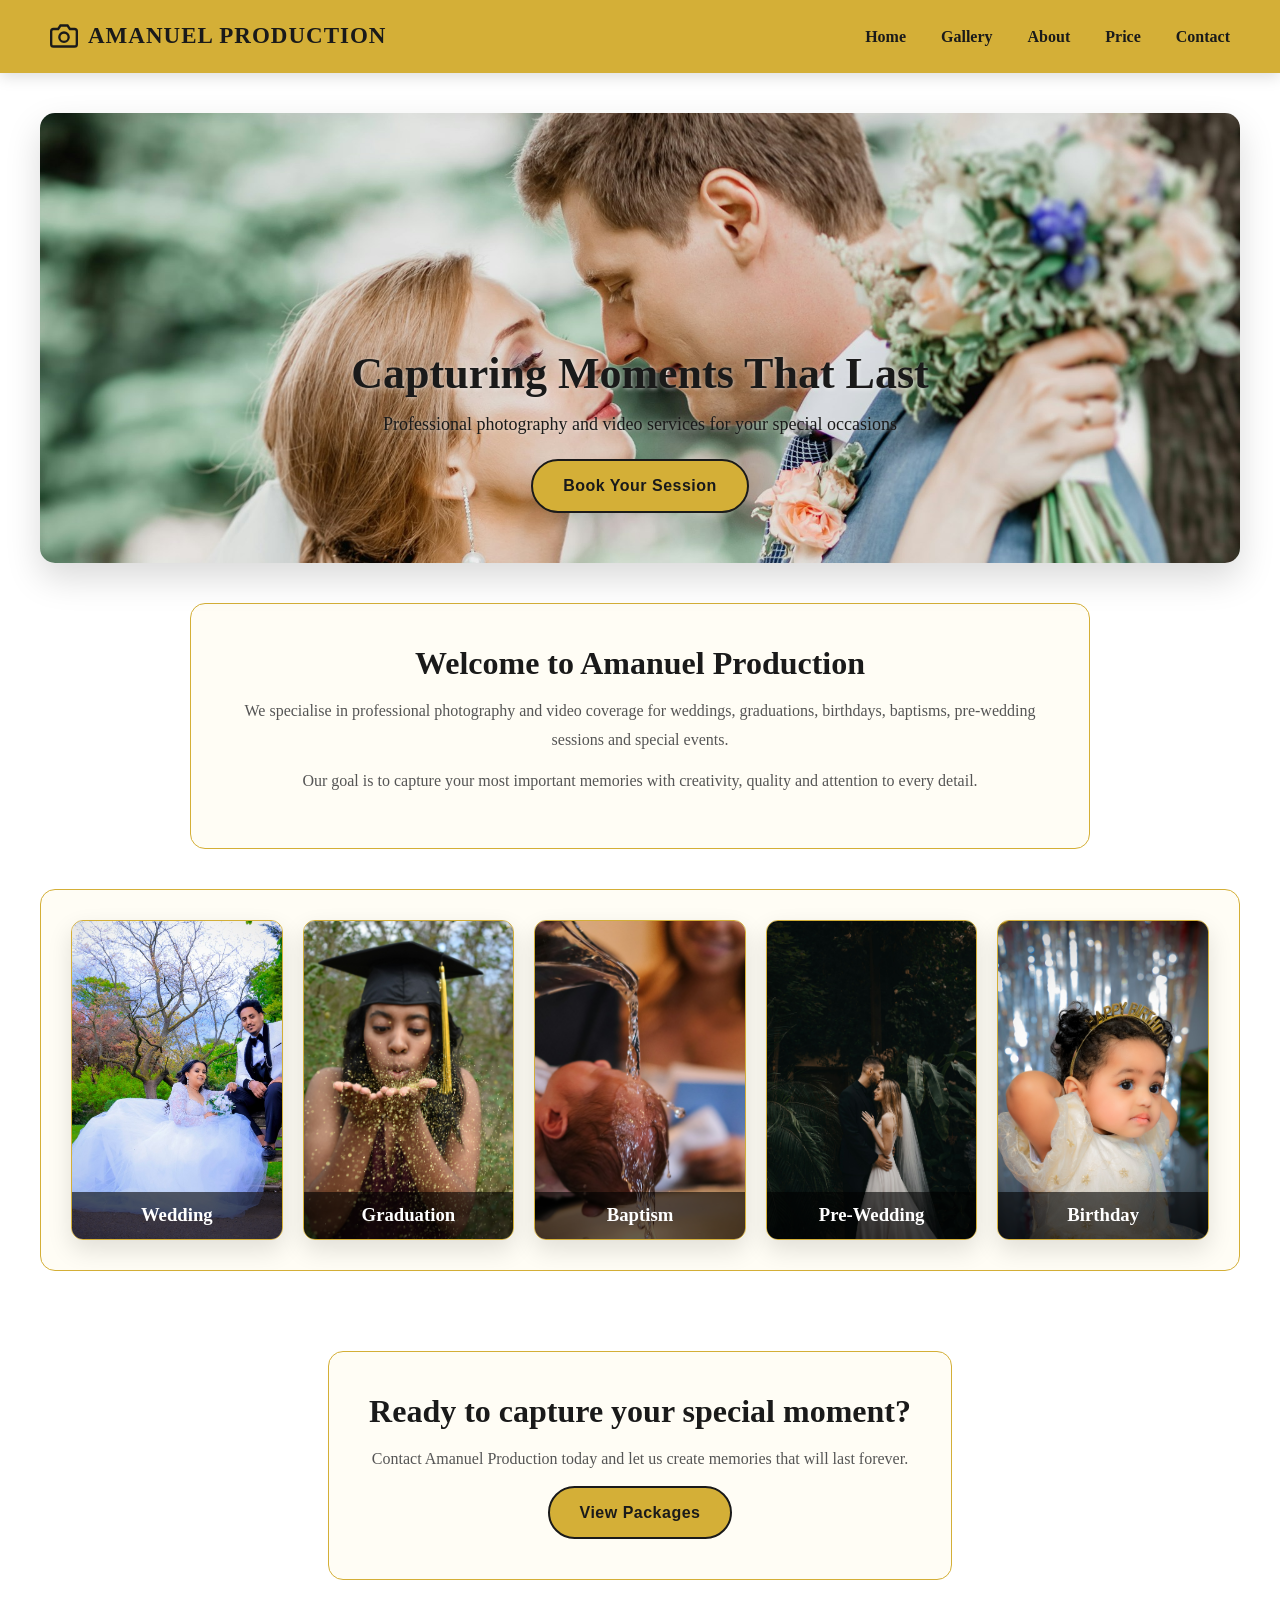
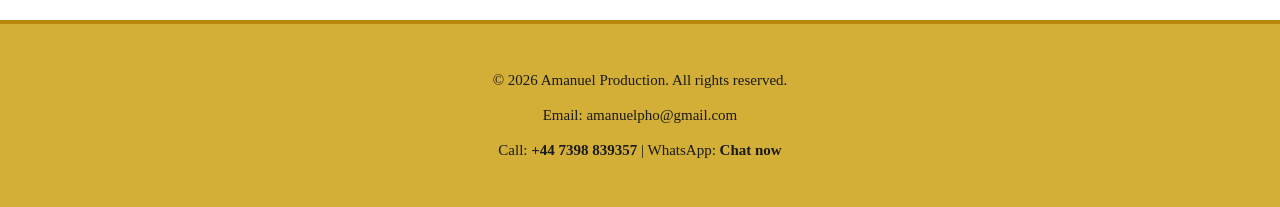
<file: index.html>
<!DOCTYPE html>
<html lang="en">

<head>

  <meta charset="UTF-8">

  <meta name="viewport" content="width=device-width, initial-scale=1.0">

  <title>Amanuel Production | Photography & Video Services</title>

  <link rel="icon" href="images/logo.png">

  <link rel="stylesheet" href="css/style.css">

</head>


<body>


<!-- Navigation Bar -->

<header>

<nav>


<div class="logo">

  <svg width="24" height="24" viewBox="0 0 24 24" 
  fill="none" stroke="#1a1a1a" stroke-width="2">

    <path d="M23 19a2 2 0 0 1-2 2H3a2 2 0 0 1-2-2V8a2 2 0 0 1 2-2h4l2-3h6l2 3h4a2 2 0 0 1 2 2z"/>

    <circle cx="12" cy="13" r="4"/>

  </svg>


  AMANUEL PRODUCTION

</div>




<ul class="nav-links">

<li>
<a href="index.html">Home</a>
</li>


<li>
<a href="gallery.html">Gallery</a>
</li>


<li>
<a href="about.html">About</a>
</li>


<li>
<a href="price.html">Price</a>
</li>


<li>
<a href="contact.html">Contact</a>
</li>


</ul>


</nav>

</header>







<!-- Hero Section -->


<section class="main-banner">


<img src="images/hero.jpg"
alt="Professional photography service"
class="banner-img">



<div class="banner-text">


<h1>
Capturing Moments That Last
</h1>


<p>
Professional photography and video services for your special occasions
</p>


<a href="contact.html" class="btn">
Book Your Session
</a>


</div>


</section>








<!-- Introduction Section -->


<section class="home-intro">


<h2>
Welcome to Amanuel Production
</h2>


<p>

We specialise in professional photography and video coverage
for weddings, graduations, birthdays, baptisms, pre-wedding
sessions and special events.

</p>


<p>

Our goal is to capture your most important memories with
creativity, quality and attention to every detail.

</p>


</section>







<!-- Categories -->


<section class="categories">


<a href="gallery.html?category=wedding" class="card">

<img src="images/wedding.jpg"
alt="Wedding photography">

<h3>
Wedding
</h3>

</a>




<a href="gallery.html?category=graduation" class="card">

<img src="images/graduation.jpg"
alt="Graduation photography">

<h3>
Graduation
</h3>

</a>




<a href="gallery.html?category=baptism" class="card">

<img src="images/baptism.jpg"
alt="Baptism photography">

<h3>
Baptism
</h3>

</a>




<a href="gallery.html?category=prewedding" class="card">

<img src="images/prewedding.jpg"
alt="Pre wedding photography">

<h3>
Pre-Wedding
</h3>

</a>




<a href="gallery.html?category=birthday" class="card">

<img src="images/birthday.jpg"
alt="Birthday photography">

<h3>
Birthday
</h3>

</a>



</section>







<!-- Call To Action -->


<section class="home-contact">


<h2>
Ready to capture your special moment?
</h2>


<p>
Contact Amanuel Production today and let us create memories
that will last forever.
</p>


<a href="price.html" class="btn">
View Packages
</a>


</section>







<!-- Footer -->


<footer>


<p>
&copy; 2026 Amanuel Production. All rights reserved.
</p>


<p>
Email:
amanuelpho@gmail.com
</p>


<p>

Call:

<a href="tel:+447398839357">
+44 7398 839357
</a>


|


WhatsApp:

<a href="https://wa.me/447398839357" target="_blank">
Chat now
</a>


</p>


</footer>



</body>

</html>
</file>
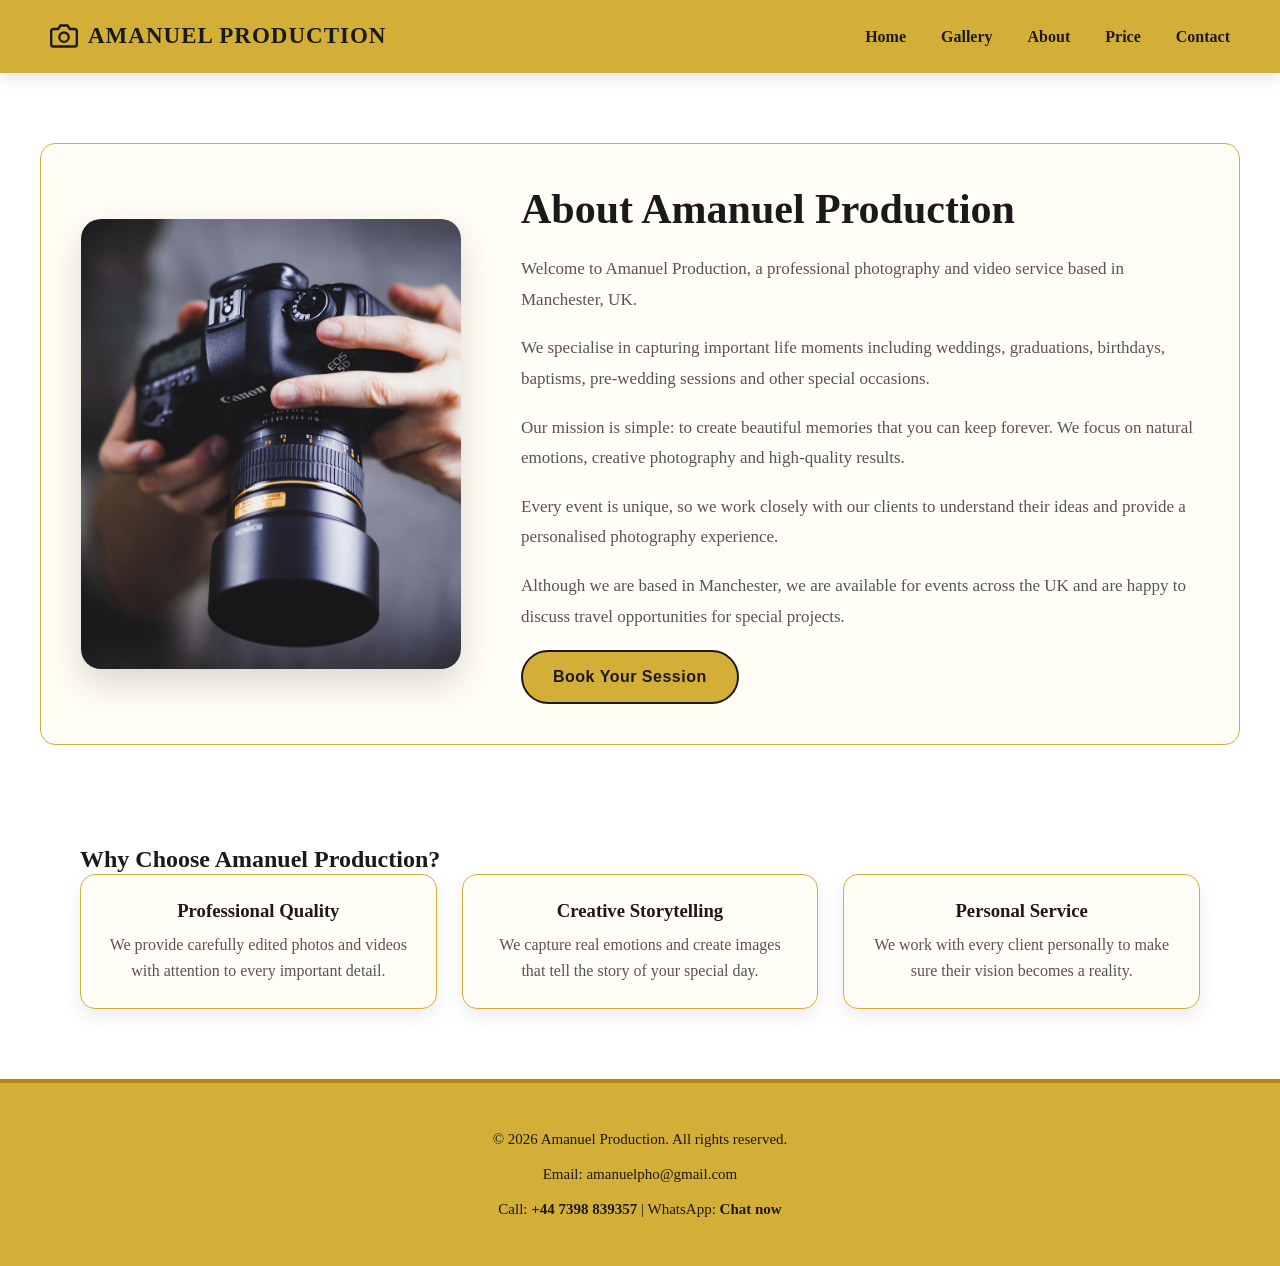
<file: about.html>
<!DOCTYPE html>
<html lang="en">

<head>

  <meta charset="UTF-8">

  <meta name="viewport" content="width=device-width, initial-scale=1.0">

  <title>About | Amanuel Production Photography</title>

  <link rel="icon" href="images/logo.png">

  <link rel="stylesheet" href="css/style.css">

</head>


<body>


<!-- Navigation Bar -->

<header>

<nav>


<div class="logo">

  <svg width="24" height="24" viewBox="0 0 24 24"
  fill="none" stroke="#1a1a1a" stroke-width="2">

    <path d="M23 19a2 2 0 0 1-2 2H3a2 2 0 0 1-2-2V8a2 2 0 0 1 2-2h4l2-3h6l2 3h4a2 2 0 0 1 2 2z"/>

    <circle cx="12" cy="13" r="4"/>

  </svg>

  AMANUEL PRODUCTION

</div>



<ul class="nav-links">

<li><a href="index.html">Home</a></li>

<li><a href="gallery.html">Gallery</a></li>

<li><a href="about.html">About</a></li>

<li><a href="price.html">Price</a></li>

<li><a href="contact.html">Contact</a></li>

</ul>


</nav>

</header>








<!-- About Section -->


<section class="about">



<div class="about-image">

<img src="images/about-photo.jpg"
alt="Amanuel Production photographer">

</div>





<div class="about-text">


<h1>
About Amanuel Production
</h1>



<p>

Welcome to Amanuel Production, a professional photography
and video service based in Manchester, UK.

</p>



<p>

We specialise in capturing important life moments including
weddings, graduations, birthdays, baptisms, pre-wedding
sessions and other special occasions.

</p>



<p>

Our mission is simple: to create beautiful memories that you
can keep forever. We focus on natural emotions, creative
photography and high-quality results.

</p>



<p>

Every event is unique, so we work closely with our clients
to understand their ideas and provide a personalised
photography experience.

</p>



<p>

Although we are based in Manchester, we are available for
events across the UK and are happy to discuss travel
opportunities for special projects.

</p>



<a href="contact.html" class="btn">
Book Your Session
</a>



</div>


</section>








<!-- Why Choose Us -->


<section class="about-values">


<h2>
Why Choose Amanuel Production?
</h2>




<div class="values-grid">





<div class="value-card">


<h3>
Professional Quality
</h3>


<p>

We provide carefully edited photos and videos with
attention to every important detail.

</p>


</div>







<div class="value-card">


<h3>
Creative Storytelling
</h3>


<p>

We capture real emotions and create images that tell
the story of your special day.

</p>


</div>







<div class="value-card">


<h3>
Personal Service
</h3>


<p>

We work with every client personally to make sure
their vision becomes a reality.

</p>


</div>




</div>


</section>








<!-- Footer -->


<footer>


<p>
&copy; 2026 Amanuel Production. All rights reserved.
</p>


<p>
Email:
amanuelpho@gmail.com
</p>


<p>

Call:

<a href="tel:+447398839357">
+44 7398 839357
</a>


|


WhatsApp:

<a href="https://wa.me/447398839357" target="_blank">
Chat now
</a>


</p>


</footer>



</body>

</html>
</file>
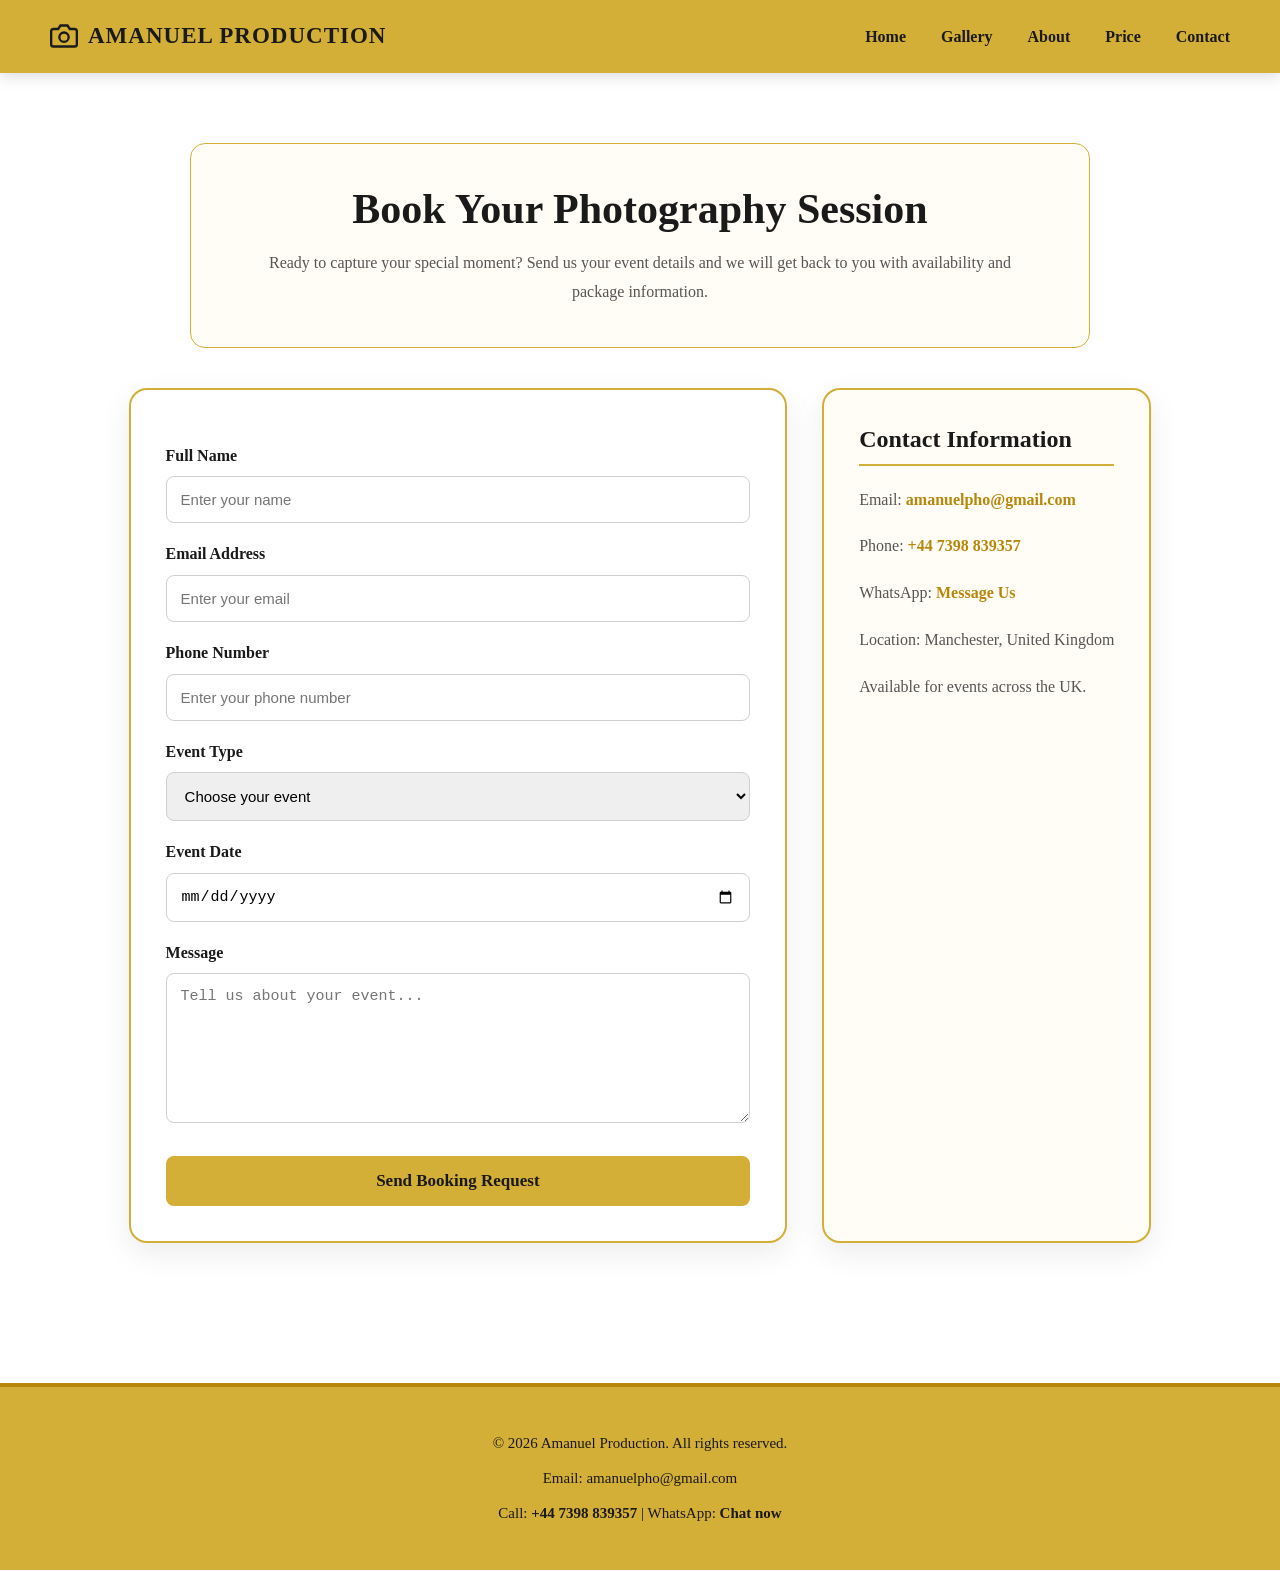
<file: contact.html>
<!DOCTYPE html>
<html lang="en">

<head>

<meta charset="UTF-8">

<meta name="viewport" content="width=device-width, initial-scale=1.0">

<title>Contact | Amanuel Production Photography</title>

<link rel="icon" href="images/logo.png">

<link rel="stylesheet" href="css/style.css">

</head>


<body>




<!-- Navigation Bar -->


<header>

<nav>


<div class="logo">

  <svg width="24" height="24" viewBox="0 0 24 24"
  fill="none" stroke="#1a1a1a" stroke-width="2">

    <path d="M23 19a2 2 0 0 1-2 2H3a2 2 0 0 1-2-2V8a2 2 0 0 1 2-2h4l2-3h6l2 3h4a2 2 0 0 1 2 2z"/>

    <circle cx="12" cy="13" r="4"/>

  </svg>

AMANUEL PRODUCTION

</div>




<ul class="nav-links">

<li><a href="index.html">Home</a></li>

<li><a href="gallery.html">Gallery</a></li>

<li><a href="about.html">About</a></li>

<li><a href="price.html">Price</a></li>

<li><a href="contact.html">Contact</a></li>

</ul>


</nav>

</header>








<!-- Contact Section -->

<section class="contact">

<div class="contact-header">

<h1>
Book Your Photography Session
</h1>

<p class="contact-intro">

Ready to capture your special moment?
Send us your event details and we will get back
to you with availability and package information.

</p>

</div>

<div class="contact-container">





<!-- Form -->


<form class="contact-form" action="mailto:amanuelpho@gmail.com" method="post" enctype="text/plain">


<label for="name">
Full Name
</label>


<input 
type="text"
id="name"
name="name"
placeholder="Enter your name"
required>





<label for="email">
Email Address
</label>


<input
type="email"
id="email"
name="email"
placeholder="Enter your email"
required>





<label for="phone">
Phone Number
</label>


<input
type="tel"
id="phone"
name="phone"
placeholder="Enter your phone number">





<label for="event">
Event Type
</label>


<select id="event" name="event">


<option>
Choose your event
</option>


<option>
Wedding
</option>


<option>
Birthday
</option>


<option>
Baptism
</option>


<option>
Graduation
</option>


<option>
Pre-Wedding
</option>


<option>
Custom Photography
</option>


</select>






<label for="date">
Event Date
</label>


<input
type="date"
id="date"
name="date">





<label for="message">
Message
</label>


<textarea
id="message"
name="message"
rows="6"
placeholder="Tell us about your event..."
required></textarea>





<button type="submit">
Send Booking Request
</button>



</form>








<!-- Contact Details -->


<div class="contact-info">


<h2>
Contact Information
</h2>



<p>
Email:
<a href="mailto:amanuelpho@gmail.com">
amanuelpho@gmail.com
</a>
</p>




<p>
Phone:
<a href="tel:+447398839357">
+44 7398 839357
</a>
</p>




<p>
WhatsApp:

<a href="https://wa.me/447398839357" target="_blank">
Message Us
</a>

</p>




<p>
Location:
Manchester, United Kingdom
</p>



<p>
Available for events across the UK.
</p>



</div>




</div>



</section>








<!-- Footer -->


<footer>


<p>
&copy; 2026 Amanuel Production. All rights reserved.
</p>


<p>
Email: amanuelpho@gmail.com
</p>


<p>

Call:

<a href="tel:+447398839357">
+44 7398 839357
</a>

|

WhatsApp:

<a href="https://wa.me/447398839357" target="_blank">
Chat now
</a>


</p>


</footer>



</body>

</html>
</file>
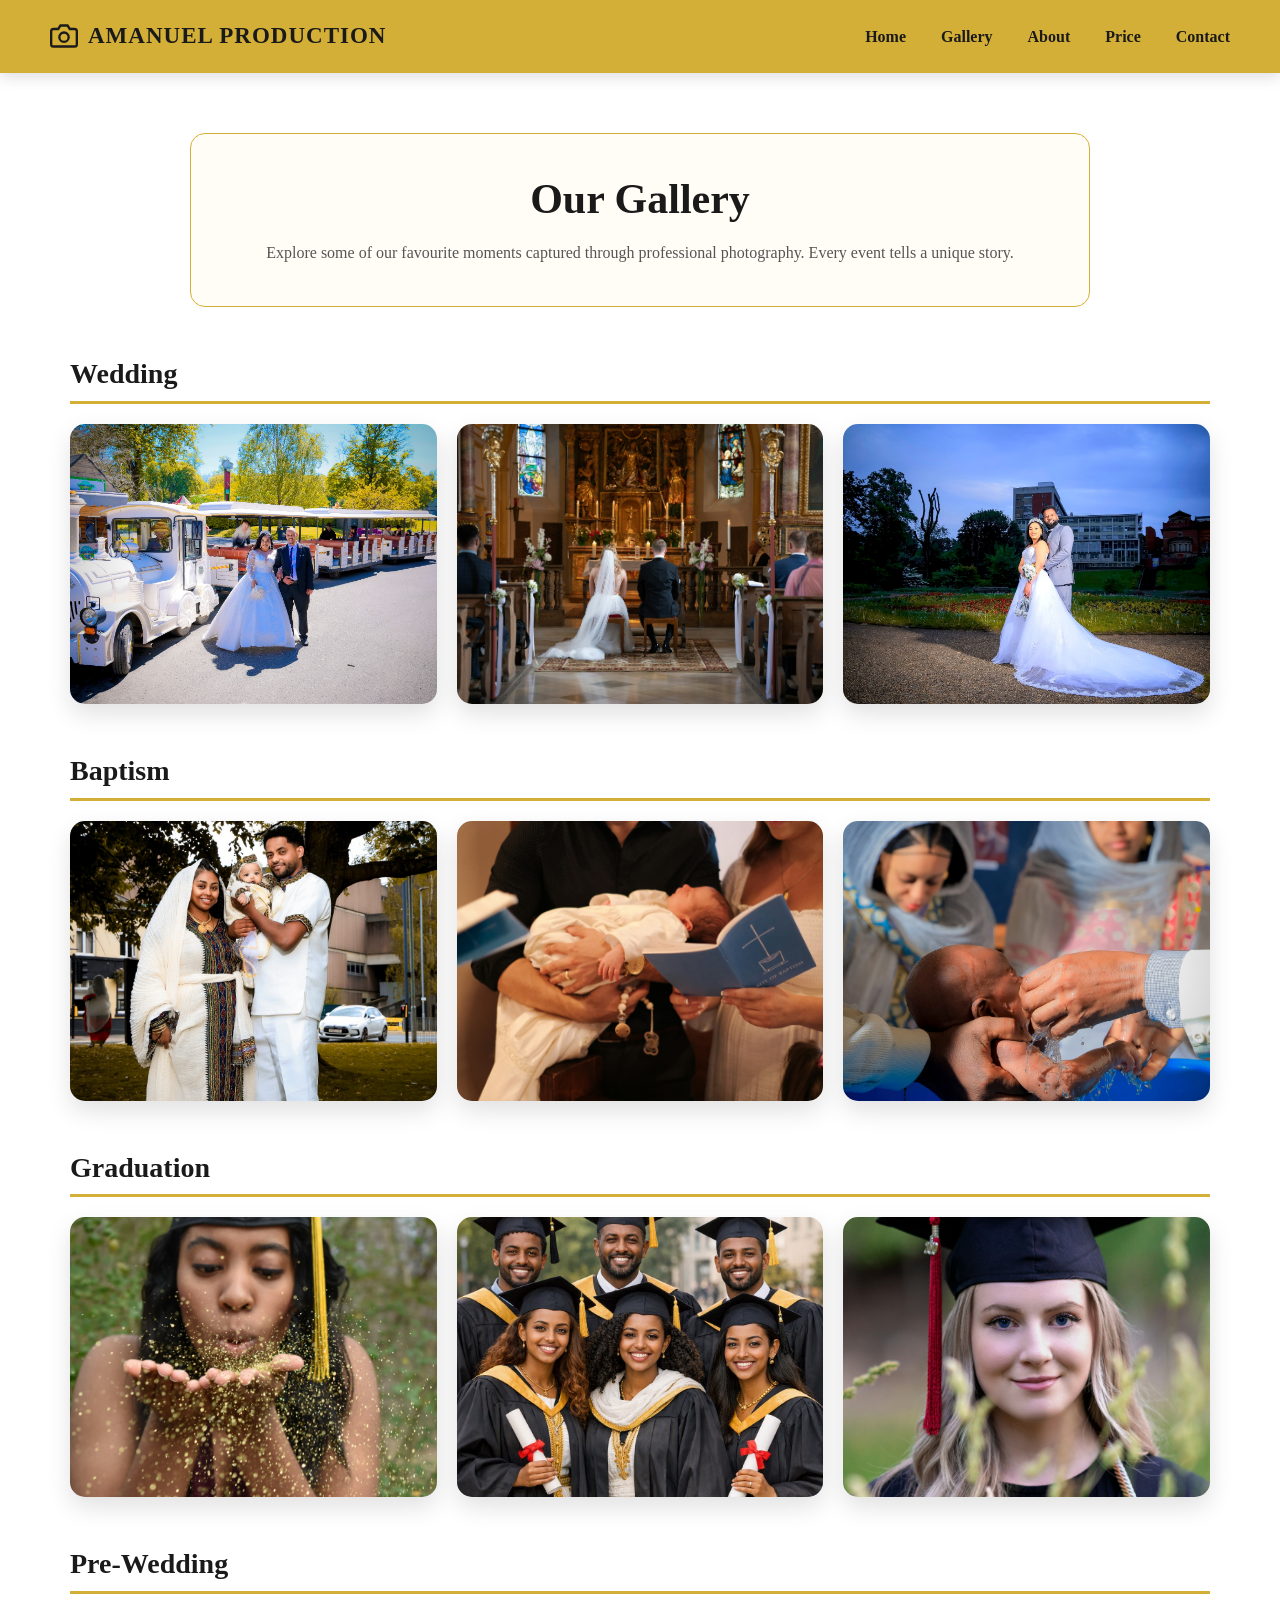
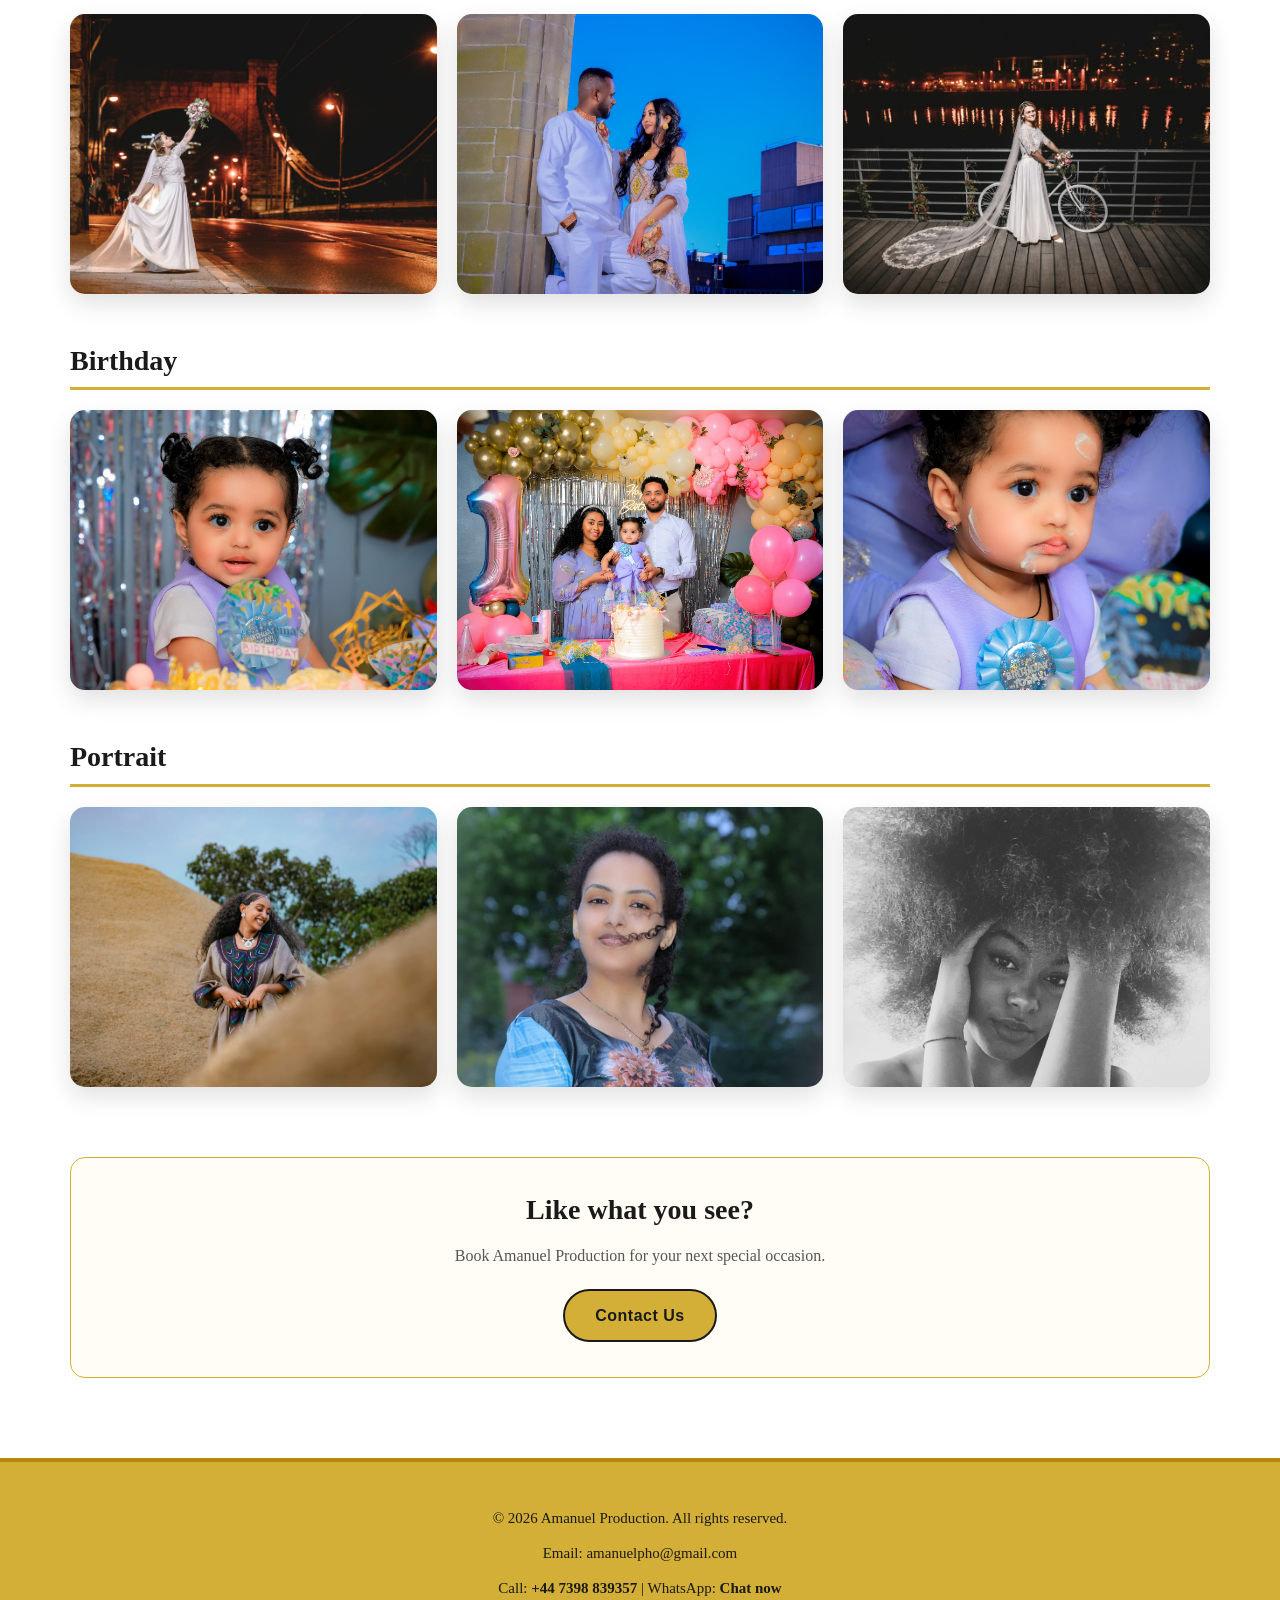
<file: gallery.html>
<!DOCTYPE html>
<html lang="en">

<head>

  <meta charset="UTF-8">

  <meta name="viewport" content="width=device-width, initial-scale=1.0">

  <title>Gallery | Amanuel Production Photography</title>

  <link rel="icon" href="images/logo.png">

  <link rel="stylesheet" href="css/style.css">

</head>


<body>


<!-- Navigation Bar -->

<header>

<nav>


<div class="logo">

  <svg width="24" height="24" viewBox="0 0 24 24" 
  fill="none" stroke="#1a1a1a" stroke-width="2">

    <path d="M23 19a2 2 0 0 1-2 2H3a2 2 0 0 1-2-2V8a2 2 0 0 1 2-2h4l2-3h6l2 3h4a2 2 0 0 1 2 2z"/>

    <circle cx="12" cy="13" r="4"/>

  </svg>

  AMANUEL PRODUCTION

</div>



<ul class="nav-links">

<li><a href="index.html">Home</a></li>

<li><a href="gallery.html">Gallery</a></li>

<li><a href="about.html">About</a></li>

<li><a href="price.html">Price</a></li>

<li><a href="contact.html">Contact</a></li>

</ul>


</nav>

</header>







<!-- Gallery Section -->


<section class="gallery">

<div class="gallery-header">
  <h1>
  Our Gallery
  </h1>

  <p class="gallery-intro">
  Explore some of our favourite moments captured through
  professional photography. Every event tells a unique story.
  </p>
</div>





<!-- Wedding Gallery -->

<div class="gallery-section" id="wedding">

<h2>
Wedding
</h2>

<div class="gallery-grid">
<img src="images/wedding1.jpg" alt="Wedding photography">
<img src="images/wedding2.jpg" alt="Wedding photography">
<img src="images/wedding3.jpg" alt="Wedding photography">
</div>

</div>




<!-- Baptism Gallery -->

<div class="gallery-section" id="baptism">

<h2>
Baptism
</h2>

<div class="gallery-grid">
<img src="images/baptism1.jpg" alt="Baptism photography">
<img src="images/baptism2.jpg" alt="Baptism photography">
<img src="images/baptism3.jpg" alt="Baptism photography">
</div>

</div>




<!-- Graduation Gallery -->

<div class="gallery-section" id="graduation">

<h2>
Graduation
</h2>

<div class="gallery-grid">
<img src="images/graduation1.jpg" alt="Graduation photography">
<img src="images/graduation2.jpg" alt="Graduation photography">
<img src="images/graduation3.jpg" alt="Graduation photography">
</div>

</div>




<!-- Pre Wedding Gallery -->

<div class="gallery-section" id="prewedding">

<h2>
Pre-Wedding
</h2>

<div class="gallery-grid">
<img src="images/prewedding1.jpg" alt="Pre wedding photography">
<img src="images/prewedding2.jpg" alt="Pre wedding photography">
<img src="images/prewedding3.jpg" alt="Pre wedding photography">
</div>

</div>




<!-- Birthday Gallery -->

<div class="gallery-section" id="birthday">

<h2>
Birthday
</h2>

<div class="gallery-grid">
<img src="images/birthday1.jpg" alt="Birthday photography">
<img src="images/birthday2.jpg" alt="Birthday photography">
<img src="images/birthday3.jpg" alt="Birthday photography">
</div>

</div>




<!-- Portrait Gallery -->

<div class="gallery-section" id="portrait">

<h2>
Portrait
</h2>

<div class="gallery-grid">
<img src="images/portrait1.jpg" alt="Portrait photography">
<img src="images/portrait2.jpg" alt="Portrait photography" class="crop-top">
<img src="images/portrait3.jpg" alt="Portrait photography">
</div>

</div>




<!-- Booking Section -->


<section class="gallery-contact">


<h2>
Like what you see?
</h2>


<p>
Book Amanuel Production for your next special occasion.
</p>


<a href="contact.html" class="btn">
Contact Us
</a>


</section>




</section>







<!-- Footer -->


<footer>


<p>
&copy; 2026 Amanuel Production. All rights reserved.
</p>


<p>
Email:
amanuelpho@gmail.com
</p>


<p>

Call:

<a href="tel:+447398839357">
+44 7398 839357
</a>


|


WhatsApp:

<a href="https://wa.me/447398839357" target="_blank">
Chat now
</a>


</p>


</footer>



<script>
  const params = new URLSearchParams(window.location.search);
  const category = params.get('category');

  if (category) {
    document.querySelectorAll('.gallery-section').forEach(section => {
      if (section.id !== category) {
        section.style.display = 'none';
      }
    });
  }
</script>



</body>

</html>
</file>
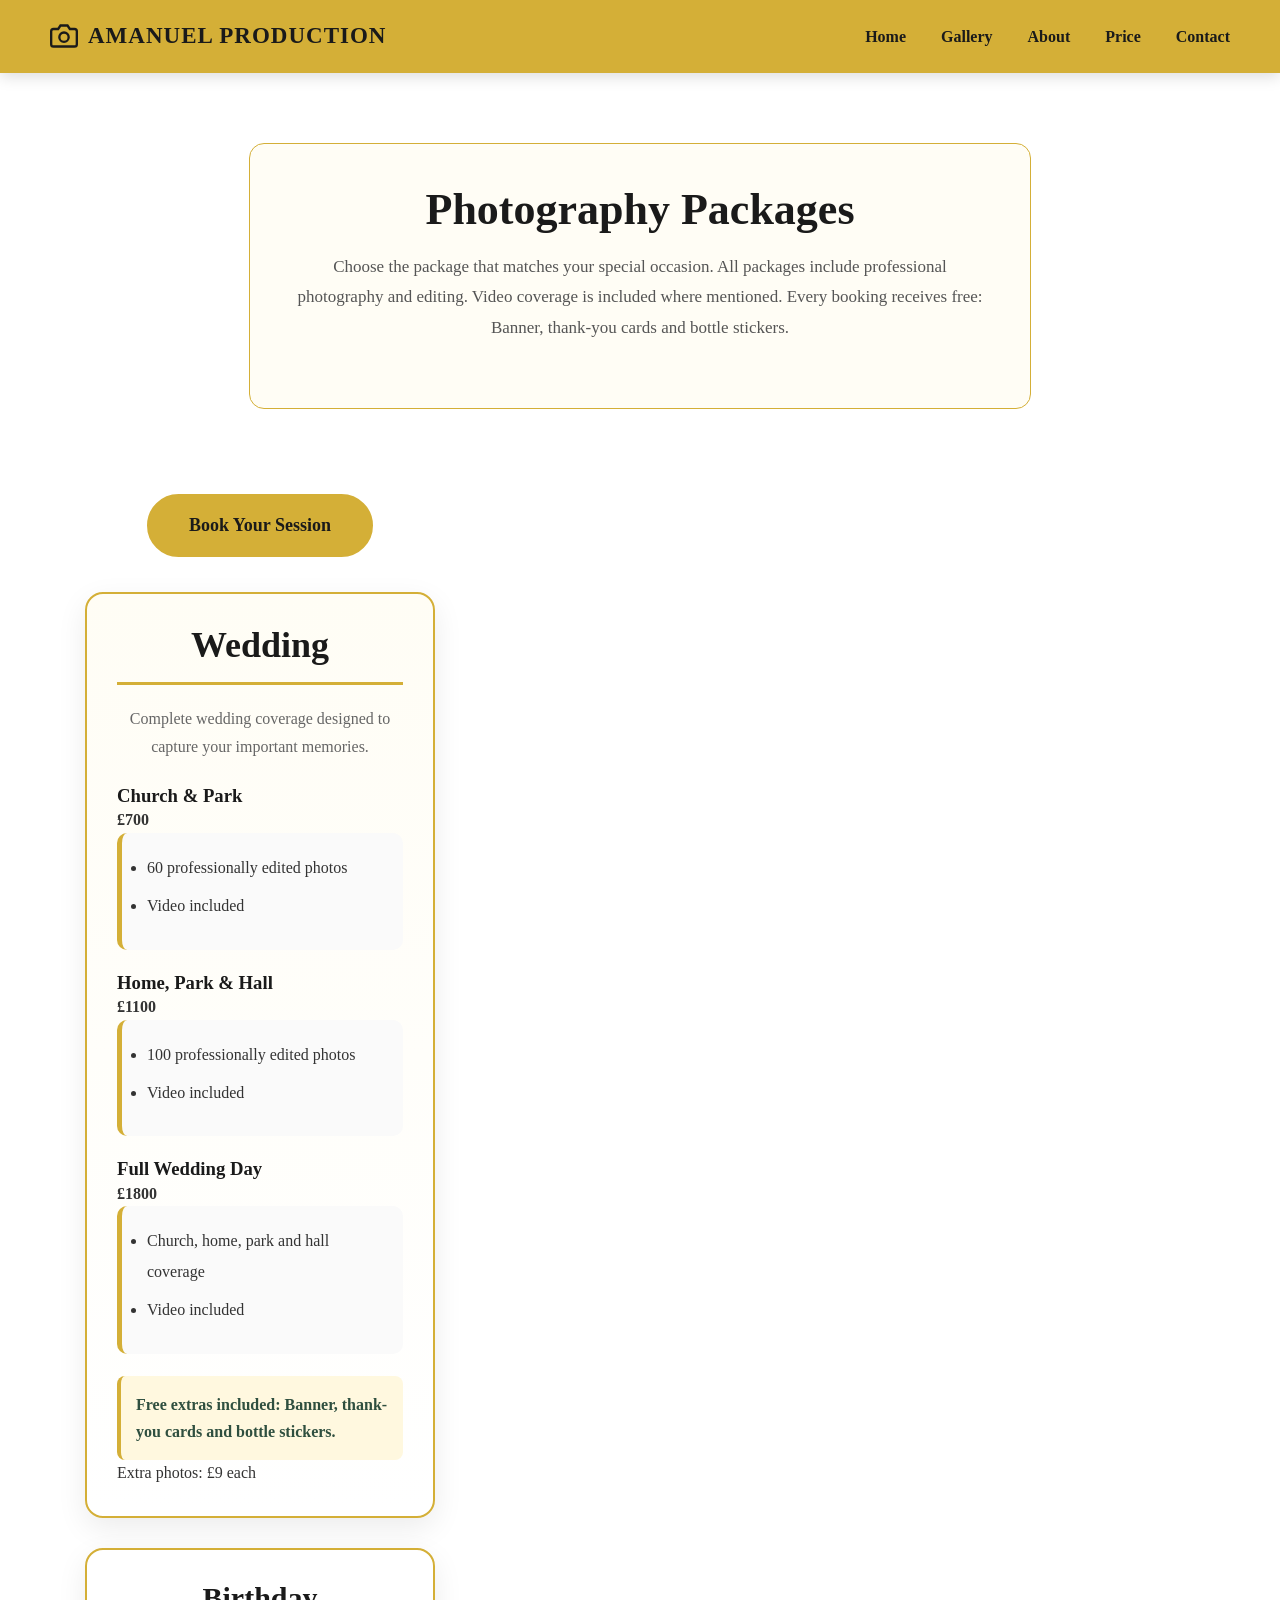
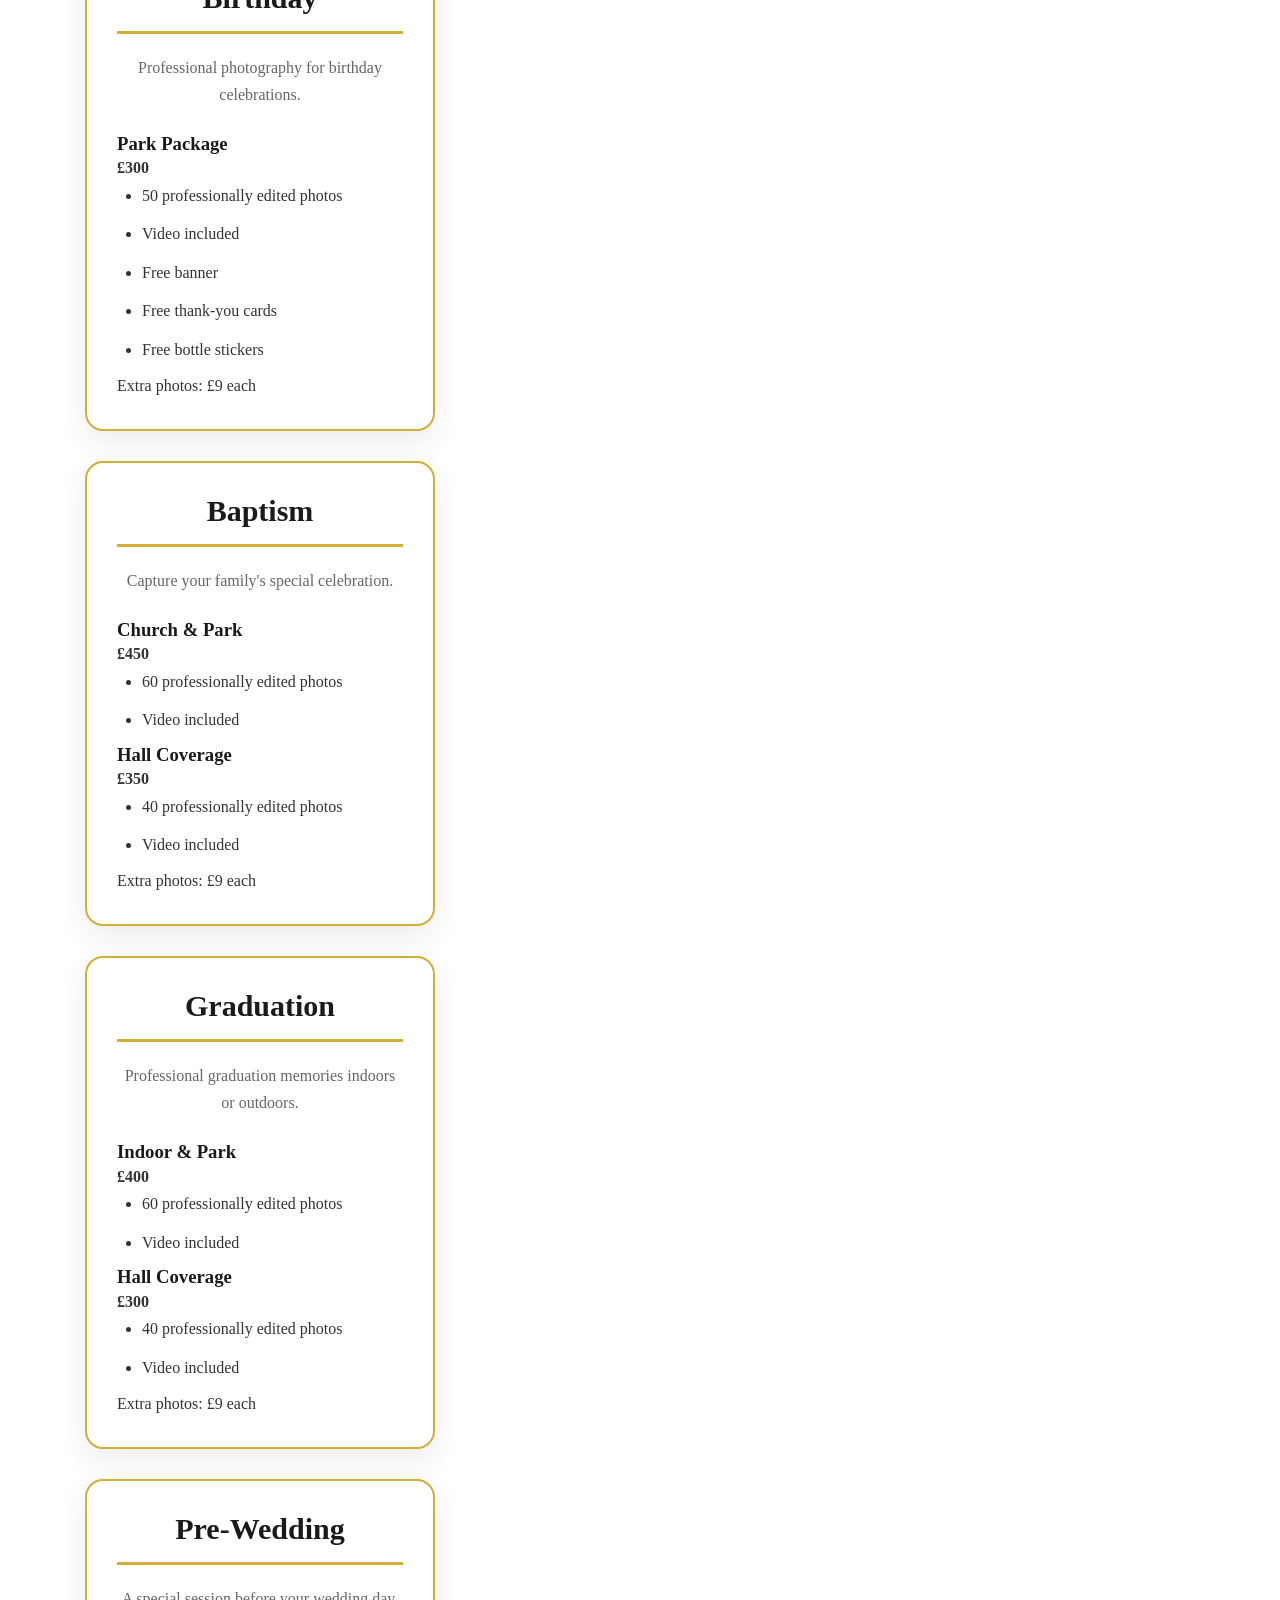
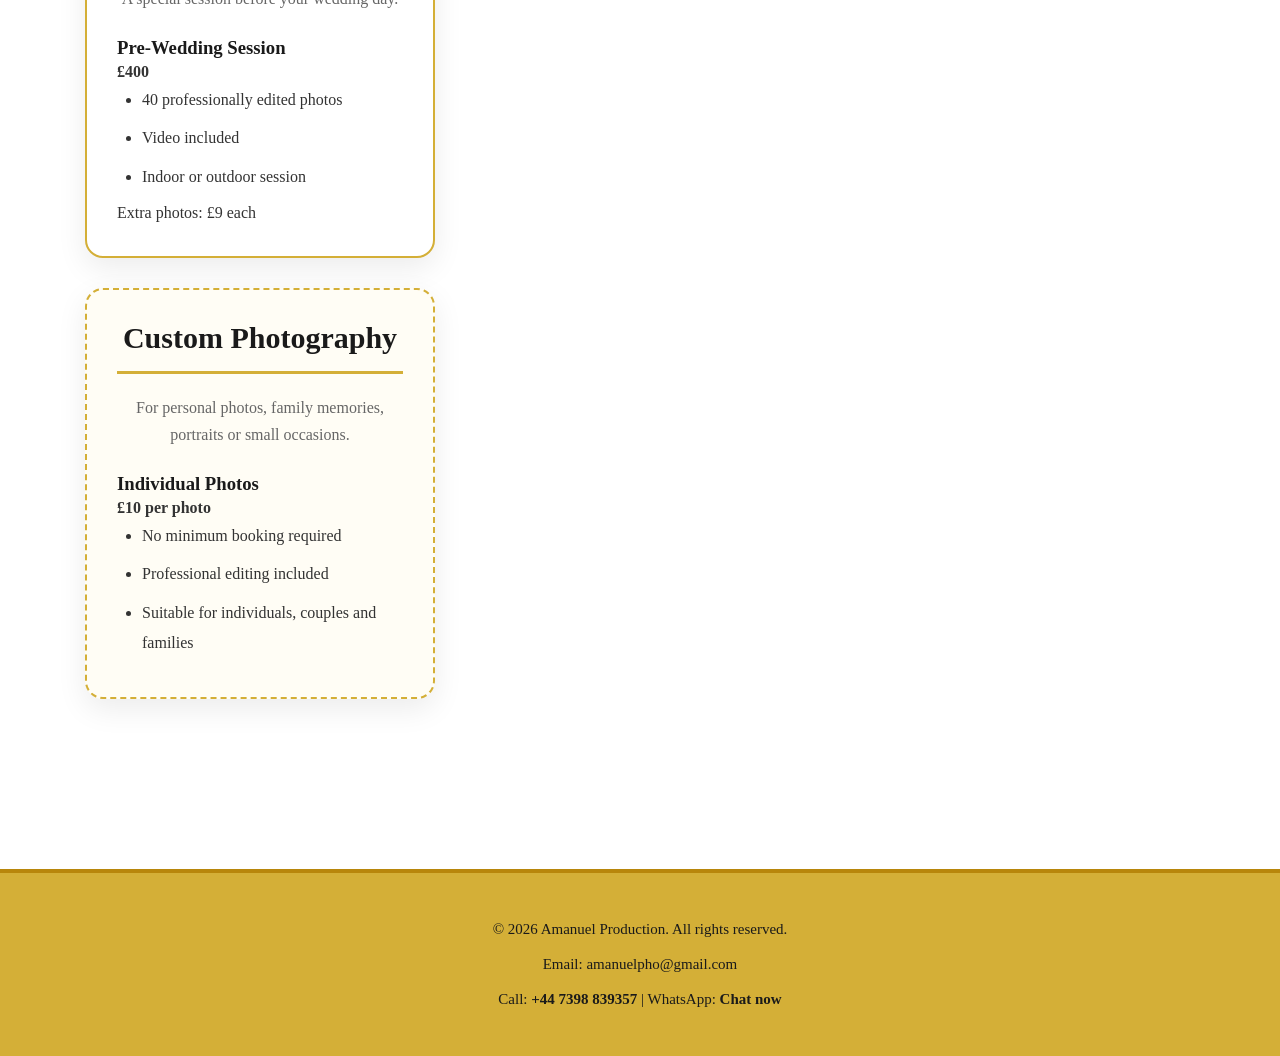
<file: price.html>
<!DOCTYPE html>
<html lang="en">

<head>

<meta charset="UTF-8">

<meta name="viewport" content="width=device-width, initial-scale=1.0">

<title>Pricing | Amanuel Production Photography</title>

<link rel="icon" href="images/logo.png">

<link rel="stylesheet" href="css/style.css">

</head>


<body>



<!-- Navigation Bar -->


<header>

<nav>


<div class="logo">

  <svg width="24" height="24" viewBox="0 0 24 24"
  fill="none" stroke="#1a1a1a" stroke-width="2">

    <path d="M23 19a2 2 0 0 1-2 2H3a2 2 0 0 1-2-2V8a2 2 0 0 1 2-2h4l2-3h6l2 3h4a2 2 0 0 1 2 2z"/>

    <circle cx="12" cy="13" r="4"/>

  </svg>

AMANUEL PRODUCTION

</div>




<ul class="nav-links">

<li><a href="index.html">Home</a></li>

<li><a href="gallery.html">Gallery</a></li>

<li><a href="about.html">About</a></li>

<li><a href="price.html">Price</a></li>

<li><a href="contact.html">Contact</a></li>

</ul>


</nav>

</header>







<!-- Pricing Section -->


<section class="pricing">

<div class="pricing-header">

<h1>
Photography Packages
</h1>

<p class="pricing-intro">

Choose the package that matches your special occasion.
All packages include professional photography and editing.
Video coverage is included where mentioned.

Every booking receives free:
Banner, thank-you cards and bottle stickers.

</p>

</div>






<div class="price-cards">



<div class="book-btn">
    <a href="contact.html" class="booking-button">Book Your Session</a>
</div>



<!-- Wedding -->


<div class="price-card wedding-card">


<h2>
Wedding
</h2>


<p class="package-desc">

Complete wedding coverage designed to capture
your important memories.

</p>




<div class="package-option">


<h3>
Church & Park
</h3>


<h4>
£700
</h4>


<ul>

<li>60 professionally edited photos</li>

<li>Video included</li>

</ul>


</div>





<div class="package-option">


<h3>
Home, Park & Hall
</h3>


<h4>
£1100
</h4>


<ul>

<li>100 professionally edited photos</li>

<li>Video included</li>

</ul>


</div>





<div class="package-option">


<h3>
Full Wedding Day
</h3>


<h4>
£1800
</h4>


<ul>

<li>Church, home, park and hall coverage</li>

<li>Video included</li>

</ul>


</div>



<p class="package-extra">

Free extras included:
Banner, thank-you cards and bottle stickers.

</p>


<p>
Extra photos: £9 each
</p>


</div>










<!-- Birthday -->


<div class="price-card">


<h2>
Birthday
</h2>


<p class="package-desc">

Professional photography for birthday celebrations.

</p>



<div class="package-option">


<h3>
Park Package
</h3>


<h4>
£300
</h4>


<ul>

<li>50 professionally edited photos</li>

<li>Video included</li>

<li>Free banner</li>

<li>Free thank-you cards</li>

<li>Free bottle stickers</li>

</ul>


</div>


<p>
Extra photos: £9 each
</p>


</div>










<!-- Baptism -->


<div class="price-card">


<h2>
Baptism
</h2>


<p class="package-desc">

Capture your family's special celebration.

</p>



<div class="package-option">


<h3>
Church & Park
</h3>


<h4>
£450
</h4>


<ul>

<li>60 professionally edited photos</li>

<li>Video included</li>

</ul>


</div>




<div class="package-option">


<h3>
Hall Coverage
</h3>


<h4>
£350
</h4>


<ul>

<li>40 professionally edited photos</li>

<li>Video included</li>

</ul>


</div>


<p>
Extra photos: £9 each
</p>


</div>










<!-- Graduation -->


<div class="price-card">


<h2>
Graduation
</h2>


<p class="package-desc">

Professional graduation memories indoors
or outdoors.

</p>




<div class="package-option">


<h3>
Indoor & Park
</h3>


<h4>
£400
</h4>


<ul>

<li>60 professionally edited photos</li>

<li>Video included</li>

</ul>


</div>




<div class="package-option">


<h3>
Hall Coverage
</h3>


<h4>
£300
</h4>


<ul>

<li>40 professionally edited photos</li>

<li>Video included</li>

</ul>


</div>



<p>
Extra photos: £9 each
</p>


</div>










<!-- Pre Wedding -->


<div class="price-card">


<h2>
Pre-Wedding
</h2>


<p class="package-desc">

A special session before your wedding day.

</p>




<div class="package-option">


<h3>
Pre-Wedding Session
</h3>


<h4>
£400
</h4>


<ul>

<li>40 professionally edited photos</li>

<li>Video included</li>

<li>Indoor or outdoor session</li>

</ul>


</div>



<p>
Extra photos: £9 each
</p>


</div>










<!-- Custom -->


<div class="price-card">


<h2>
Custom Photography
</h2>


<p class="package-desc">

For personal photos, family memories,
portraits or small occasions.

</p>




<div class="package-option">


<h3>
Individual Photos
</h3>


<h4>
£10 per photo
</h4>


<ul>

<li>No minimum booking required</li>

<li>Professional editing included</li>

<li>Suitable for individuals, couples and families</li>

</ul>


</div>


</div>


</div>




</section>





<!-- Footer -->


<footer>


<p>
&copy; 2026 Amanuel Production. All rights reserved.
</p>


<p>
Email: amanuelpho@gmail.com
</p>


<p>

Call:

<a href="tel:+447398839357">
+44 7398 839357
</a>

|

WhatsApp:

<a href="https://wa.me/447398839357" target="_blank">
Chat now
</a>


</p>


</footer>



</body>

</html>
</file>
<file: css/style.css>
* {
  margin: 0;
  padding: 0;
  box-sizing: border-box;
}


html {
  scroll-behavior: smooth;
  overflow-y: scroll;
}


html,
body {
  height: 100%;
}


body {
  font-family: 'Times New Roman', Times, serif;
  color: #333;
  background-color: #ffffff;
  min-height: 100vh;
  display: flex;
  flex-direction: column;
  line-height: 1.6;
}


/* Global images */

img {
  max-width: 100%;
  display: block;
}


/* Links */

a {
  text-decoration: none;
  color: inherit;
}


/* Headings */

h1,
h2,
h3 {
  color: #1a1a1a;
  line-height: 1.2;
}


/* Buttons */

button {
  font-family: inherit;
}

/* ============================
   NAVIGATION BAR
   ============================ */

header {
  background-color: #d4af37;
  padding: 18px 50px;
  position: sticky;
  top: 0;
  z-index: 1000;
  box-shadow: 0 3px 15px rgba(0, 0, 0, 0.15);
}


nav {
  max-width: 1200px;
  margin: auto;
  display: flex;
  justify-content: space-between;
  align-items: center;
  gap: 30px;
}


.logo {
  color: #1a1a1a;
  font-size: 23px;
  font-weight: 800;
  letter-spacing: 1px;
  display: flex;
  align-items: center;
  gap: 10px;
}


.logo svg {
  width: 28px;
  height: 28px;
}


.nav-links {
  list-style: none;
  display: flex;
  align-items: center;
  gap: 35px;
}


.nav-links a {
  color: #1a1a1a;
  font-size: 16px;
  font-weight: 600;
  position: relative;
  transition: 0.3s ease;
}


/* Animated underline */

.nav-links a::after {
  content: "";
  position: absolute;
  left: 0;
  bottom: -6px;
  width: 0;
  height: 2px;
  background-color: #ffffff;
  transition: width 0.3s ease;
}


.nav-links a:hover {
  color: #ffffff;
}


.nav-links a:hover::after {
  width: 100%;
}

/* ============================
   HERO SECTION
   ============================ */
.main-banner {
  position: relative;
  width: 100%;
  max-width: 1200px;
  margin: 40px auto;
}

.banner-img {
  width: 100%;
  height: 450px;
  object-fit: cover;
  object-position: center 20%;
  border-radius: 15px;
  display: block;
  box-shadow: 0 15px 35px rgba(0,0,0,0.15);
}

.banner-text {
  position: absolute;
  bottom: 30px;
  left: 0;
  right: 0;
  text-align: center;
  color: #fff;
  padding: 20px;
}

.banner-text h1 {
  font-size: 44px;
  margin-bottom: 10px;
  color: #1a1a1a;
  text-shadow: 1px 1px 4px rgba(255,255,255,0.6);
}

.banner-text p {
  font-size: 18px;
  margin-bottom: 20px;
  color: #1a1a1a;
  text-shadow: 1px 1px 4px rgba(255,255,255,0.6);
}

.btn {
  display: inline-block;
  background-color: #d4af37;
  color: #1a1a1a !important;
  padding: 12px 30px;
  border-radius: 50px;
  font-weight: 700;
  font-size: 16px;
  font-family: Arial, Helvetica, sans-serif;
  letter-spacing: 0.5px;
  border: 2px solid #1a1a1a;
  transition: 0.3s ease;
}

.btn:hover {
  background-color: #b8860b;
  color: #fff;
  border-color: #b8860b;
}

/* ============================
   INTRO / CTA SECTIONS
   ============================ */
.home-intro {
  max-width: 900px;
  margin: 0 auto;
  padding: 40px;
  text-align: center;
  border: 1px solid #d4af37;
  border-radius: 15px;
  background: #fffdf5;
}

.home-contact {
  max-width: 900px;
  margin: 40px auto;
  padding: 40px;
  text-align: center;
  border: 1px solid #d4af37;
  border-radius: 15px;
  background: #fffdf5;
}
.home-intro h2,
.home-contact h2 {
  font-size: 32px;
  margin-bottom: 15px;
}

.home-intro p,
.home-contact p {
  color: #555;
  margin-bottom: 12px;
  line-height: 1.8;
}
.home-intro {
  max-width: 900px;
  margin: 0 auto;
  padding: 40px;
  text-align: center;
  border: 1px solid #d4af37;
  border-radius: 15px;
  background: #fffdf5;
}

/* ============================
   CATEGORY CARDS (Homepage)
   ============================ */
.categories {
  display: grid;
  grid-template-columns: repeat(5, 1fr);
  gap: 20px;
  max-width: 1200px;
  margin: 40px auto;
  padding: 30px;
  border: 1px solid #d4af37;
  border-radius: 15px;
  background: #fffdf5;
}

.card {
  position: relative;
  width: 100%;
  height: 320px;
  overflow: hidden;
  border-radius: 12px;
  cursor: pointer;
  border: 1px solid #d4af37;
  box-shadow: 0 10px 25px rgba(0,0,0,0.12);
}

.card img {
  width: 100%;
  height: 100%;
  object-fit: cover;
  transition: transform 0.3s ease;
}

.card:hover img {
  transform: scale(1.08);
}

.card h3 {
  position: absolute;
  bottom: 0;
  left: 0;
  right: 0;
  background: rgba(0, 0, 0, 0.6);
  color: #fff;
  padding: 12px;
  text-align: center;
}

/* ============================
   ABOUT PAGE
   ============================ */


.about {
  max-width: 1200px;
  margin: 70px auto;
  padding: 40px;
  display: flex;
  align-items: center;
  gap: 60px;
  border: 1px solid #d4af37;
  border-radius: 15px;
  background: #fffdf5;
}

.about img {
  width: 380px;
  height: 450px;
  object-fit: cover;
  border-radius: 20px;
  box-shadow: 0 15px 35px rgba(0,0,0,0.15);
}



.about-text {
  flex: 1;
  text-align: left;
}



.about-text h1 {
  font-size: 42px;
  margin-bottom: 20px;
  color: #1a1a1a;
}



.about-text p {
  font-size: 17px;
  line-height: 1.8;
  color: #555;
  margin-bottom: 18px;
}



.about-text a {
  color: #b8860b;
  font-weight: bold;
}



.about-text a:hover {
  color: #d4af37;
}





/* About value cards (if added later) */


.about-values {
  max-width: 1200px;
  margin: 30px auto 70px;
  padding: 0 40px;
}


.values-grid {
  display: grid;
  grid-template-columns: repeat(3, 1fr);
  gap: 25px;
}



.value-card {
  background: #fffdf5;
  border: 1px solid #d4af37;
  border-radius: 15px;
  padding: 25px;
  text-align: center;
  box-shadow: 0 8px 20px rgba(0,0,0,0.08);
}



.value-card h3 {
  margin-bottom: 10px;
  color: #1a1a1a;
}


.value-card p {
  color: #555;
  line-height: 1.6;
}

/* ============================
   GALLERY PAGE
   ============================ */

.gallery {
  max-width: 1200px;
  margin: 60px auto;
  padding: 0 30px;
}

.gallery-header {
  max-width: 900px;
  margin: 0 auto 50px auto;
  padding: 40px;
  text-align: center;
  border: 1px solid #d4af37;
  border-radius: 15px;
  background: #fffdf5;
}

.gallery-header h1 {
  font-size: 42px;
  margin-bottom: 15px;
  color: #1a1a1a;
}

.gallery-header .gallery-intro {
  line-height: 1.7;
  color: #555;
  margin: 0;
}

.gallery h2 {
  margin: 50px 0 20px;
  padding-bottom: 10px;
  font-size: 28px;
  color: #1a1a1a;
  border-bottom: 3px solid #d4af37;
  scroll-margin-top: 100px;
}

.gallery-grid {
  display: grid;
  grid-template-columns: repeat(3, 1fr);
  gap: 20px;
}

.gallery-grid img {
  width: 100%;
  height: 280px;
  object-fit: cover;
  border-radius: 15px;
  box-shadow: 0 10px 25px rgba(0,0,0,0.12);
  transition: transform 0.35s ease, box-shadow 0.35s ease;
}

.gallery-grid img:hover {
  transform: scale(1.04);
  box-shadow: 0 18px 35px rgba(0,0,0,0.20);
}

.gallery-contact {
  text-align: center;
  margin: 70px auto 20px;
  padding: 35px;
  background: #fffdf5;
  border: 1px solid #d4af37;
  border-radius: 15px;
}

.gallery-contact h2 {
  border: none;
  margin: 0 0 15px;
  padding: 0;
}

.gallery-contact p {
  color: #555;
  margin-bottom: 20px;
  line-height: 1.7;
}
.gallery-grid img.crop-top {
  object-position: center 20%;
}



/* ============================
   PRICING PAGE
   ============================ */

.pricing {
  max-width: 1250px;
  margin: 70px auto;
  padding: 0 30px 70px;
  display: grid;
  grid-template-columns: repeat(3, 1fr);
  gap: 30px;
  justify-items: center;
}

/* Heading */

.pricing-header {
  grid-column: 1 / -1;
  max-width: 900px;
  margin: 0 auto 40px auto;
  padding: 40px;
  text-align: center;
  border: 1px solid #d4af37;
  border-radius: 15px;
  background: #fffdf5;
}

.pricing-header h1 {
  font-size: 44px;
  margin-bottom: 15px;
}

.pricing-header .pricing-intro {
  max-width: 700px;
  margin: 0 auto 25px auto;
  color: #555;
  line-height: 1.8;
  font-size: 17px;
}

/* Book Button */

.book-btn {
  grid-column: 1 / -1;
  text-align: center;
  margin: 15px 0 35px;
}

.booking-button {
  display: inline-block;
  background-color: #d4af37;
  color: #1a1a1a;
  text-decoration: none;
  font-size: 18px;
  font-weight: bold;
  padding: 15px 40px;
  border-radius: 50px;
  border: 2px solid #d4af37;
  transition: all 0.3s ease;
}

.booking-button:hover {
  background-color: #b8860b;
  border-color: #b8860b;
  color: #ffffff;
  transform: translateY(-3px);
}

/* ============================
   PACKAGE CARDS
   ============================ */

.price-card {
  background: #ffffff;
  border: 2px solid #d4af37;
  border-radius: 18px;
  padding: 30px;
  width: 100%;
  max-width: 350px;
  margin-bottom: 30px;
  box-shadow: 0 10px 30px rgba(0,0,0,0.08);
  transition: all .35s ease;
}

.price-card:hover {
  transform: translateY(-10px);
  box-shadow: 0 20px 40px rgba(0,0,0,.18);
}

.price-card h2 {
  text-align: center;
  font-size: 30px;
  margin-bottom: 20px;
  padding-bottom: 15px;
  border-bottom: 3px solid #d4af37;
}

.package-desc {
  text-align: center;
  color: #666;
  line-height: 1.7;
  margin-bottom: 25px;
}

/* ============================
   WEDDING CARD
   ============================ */

.wedding-card {
  grid-column: 1 / -1;
  background: linear-gradient(to bottom,#fffdf5,#ffffff);
}

.wedding-card h2 {
  font-size: 36px;
}

/* Wedding package blocks */

.wedding-card ul {
  margin-bottom: 22px;
  padding: 20px 20px 20px 35px;
  background: #fafafa;
  border-left: 5px solid #d4af37;
  border-radius: 10px;
}

/* ============================
   NORMAL PACKAGE LISTS
   ============================ */

.price-card ul {
  list-style: disc;
  padding-left: 25px;
  line-height: 1.9;
}

.price-card li {
  margin-bottom: 8px;
}

/* ============================
   FREE ITEMS
   ============================ */

.package-extra {
  margin-top: 20px;
  padding: 15px;
  background: #fff8df;
  border-left: 4px solid #d4af37;
  border-radius: 8px;
  color: #2f4f3f;
  font-weight: bold;
  line-height: 1.7;
}

/* ============================
   EXTRA PHOTO
   ============================ */

.extra-photo {
  margin-top: 20px;
  text-align: center;
  background: #d4af37;
  color: #1a1a1a;
  padding: 12px;
  border-radius: 8px;
  font-size: 17px;
  font-weight: bold;
}

/* ============================
   PRICES
   ============================ */

.price-card strong {
  font-size: 19px;
  color: #b8860b;
}

/* ============================
   CUSTOM PHOTOGRAPHY
   ============================ */

.price-card:last-child {
  background: #fffdf5;
  border: 2px dashed #d4af37;
}


/* ============================
   CONTACT PAGE
   ============================ */

.contact {
  max-width: 1200px;
  margin: 70px auto;
  padding: 0 30px 70px;
}

.contact-header {
  max-width: 900px;
  margin: 0 auto 40px auto;
  padding: 40px;
  text-align: center;
  border: 1px solid #d4af37;
  border-radius: 15px;
  background: #fffdf5;
}

.contact-header h1 {
  font-size: 42px;
  margin-bottom: 15px;
  color: #1a1a1a;
}

.contact-header .contact-intro {
  max-width: 750px;
  margin: 0 auto;
  color: #555;
  line-height: 1.8;
}

.contact-container {
  display: grid;
  grid-template-columns: 2fr 1fr;
  gap: 35px;
}

/* ============================
   CONTACT FORM
   ============================ */

.contact-form {
  background: #ffffff;
  border: 2px solid #d4af37;
  border-radius: 18px;
  padding: 35px;
  box-shadow: 0 10px 30px rgba(0,0,0,.08);
}

.contact-form label {
  display: block;
  margin-top: 18px;
  margin-bottom: 8px;
  font-weight: bold;
  color: #1a1a1a;
}

.contact-form input,
.contact-form textarea,
.contact-form select {
  width: 100%;
  padding: 14px;
  border: 1px solid #d0d0d0;
  border-radius: 8px;
  font-size: 15px;
  transition: .3s;
  outline: none;
}

.contact-form input:focus,
.contact-form textarea:focus,
.contact-form select:focus {
  border-color: #d4af37;
  box-shadow: 0 0 8px rgba(212,175,55,.25);
}

.contact-form textarea {
  resize: vertical;
  min-height: 150px;
}

.contact-form button {
  margin-top: 25px;
  width: 100%;
  padding: 15px;
  background: #d4af37;
  color: #1a1a1a;
  border: none;
  border-radius: 8px;
  font-size: 17px;
  font-weight: bold;
  cursor: pointer;
  transition: .3s;
}

.contact-form button:hover {
  background: #b8860b;
  color: white;
  transform: translateY(-2px);
}

/* ============================
   CONTACT INFO
   ============================ */

.contact-info {
  background: #fffdf5;
  border: 2px solid #d4af37;
  border-radius: 18px;
  padding: 35px;
  box-shadow: 0 10px 30px rgba(0,0,0,.08);
}

.contact-info h2 {
  margin-bottom: 20px;
  color: #1a1a1a;
  border-bottom: 2px solid #d4af37;
  padding-bottom: 10px;
}

.contact-info p {
  margin-bottom: 18px;
  line-height: 1.8;
  color: #555;
}

.contact-info a {
  color: #b8860b;
  font-weight: bold;
}

.contact-info a:hover {
  color: #d4af37;
}


/* ============================
   FOOTER
   ============================ */

footer {
  background: #d4af37;
  color: #1a1a1a;
  text-align: center;
  padding: 35px 20px;
  margin-top: auto;
  border-top: 4px solid #b8860b;
}

footer p {
  margin: 8px 0;
  font-size: 15px;
  line-height: 1.8;
}

footer a {
  color: #1a1a1a;
  font-weight: bold;
  transition: color 0.3s ease;
}

footer a:hover {
  color: #ffffff;
}

footer small {
  display: block;
  margin-top: 15px;
  color: #444;
  font-size: 13px;
}

/* ============================
   TABLET
   ============================ */

@media (max-width: 768px) {

  header {
    padding: 18px 20px;
  }

  nav {
    flex-direction: column;
    align-items: center;
    gap: 15px;
  }

  .logo {
    font-size: 20px;
  }

  .nav-links {
    justify-content: center;
    gap: 18px;
  }

  /* Hero */

  .main-banner {
    width: calc(100% - 30px);
    margin: 30px auto;
  }

  .banner-img {
    height: 380px;
  }

  .banner-text h1 {
    font-size: 34px;
  }

  .banner-text p {
    font-size: 18px;
  }

  /* Homepage Cards */

  .categories {
    grid-template-columns: repeat(2, 1fr);
    padding: 0 20px 50px;
  }

  /* Gallery */

  .gallery {
    padding: 50px 25px;
  }

  .gallery-grid {
    grid-template-columns: repeat(2, 1fr);
  }

  .gallery h2 {
  scroll-margin-top: 160px;
}

  /* About */

  .about {
    padding: 50px 25px;
    align-items: center;
    text-align: center;
    flex-direction: column;
  }

  .about img {
    width: 260px;
    height: 260px;
  }
  /* Values */

  .about-values {
    padding: 0 20px;
  }

  .values-grid {
    grid-template-columns: 1fr;
    gap: 18px;
  }

  /* Pricing */

  .pricing {
    grid-template-columns: repeat(2, 1fr);
    padding: 50px 25px;
  }

  .wedding-card {
    grid-column: 1 / -1;
  }

  /* Contact */

  .contact {
    max-width: 100%;
    padding: 50px 25px;
  }
  /* Contact */

  .contact-container {
    grid-template-columns: 1fr;
    gap: 25px;
  }
}



/* ============================
   MOBILE
   ============================ */

@media (max-width: 480px) {

  header {
    padding: 15px;
  }

  .logo {
    font-size: 18px;
  }

  .nav-links {
    flex-direction: column;
    align-items: center;
    gap: 12px;
  }

  /* Hero */

  .main-banner {
    width: calc(100% - 20px);
    margin: 20px auto;
  }

  .banner-img {
    height: 240px;
  }

  .banner-text {
    padding: 15px;
  }

  .banner-text h1 {
    font-size: 26px;
  }

  .banner-text p {
    font-size: 16px;
  }

  /* Homepage */

  .categories {
    grid-template-columns: 1fr;
    padding: 0 15px 40px;
  }

  .card {
    max-width: 100%;
    height: 300px;
  }

  .card img {
    height: 300px;
  }

  /* Gallery */

  .gallery {
    padding: 40px 20px;
  }

  .gallery-grid {
    grid-template-columns: 1fr;
  }


  .gallery h2 {
  scroll-margin-top: 190px;
  }

  /* About */

  .about {
    padding: 40px 20px;
    text-align: center;
    flex-direction: column;
  }

  .about img {
    width: 220px;
    height: 220px;
  }

  /* Values */

  .about-values {
    padding: 0 15px;
  }

  .values-grid {
    grid-template-columns: 1fr;
    gap: 15px;
  }

  

  
  /* Pricing */

  .pricing {
    grid-template-columns: 1fr;
    padding: 40px 20px;
  }

  .pricing h1 {
    font-size: 30px;
  }

  .wedding-card {
    grid-column: auto;
  }

  /* Contact */

  .contact {
    padding: 40px 20px;
  }
  /* Contact */

  .contact-container {
    grid-template-columns: 1fr;
    gap: 20px;
  }

  /* Footer */

  footer {
    padding: 25px 15px;
  }

}
</file>
